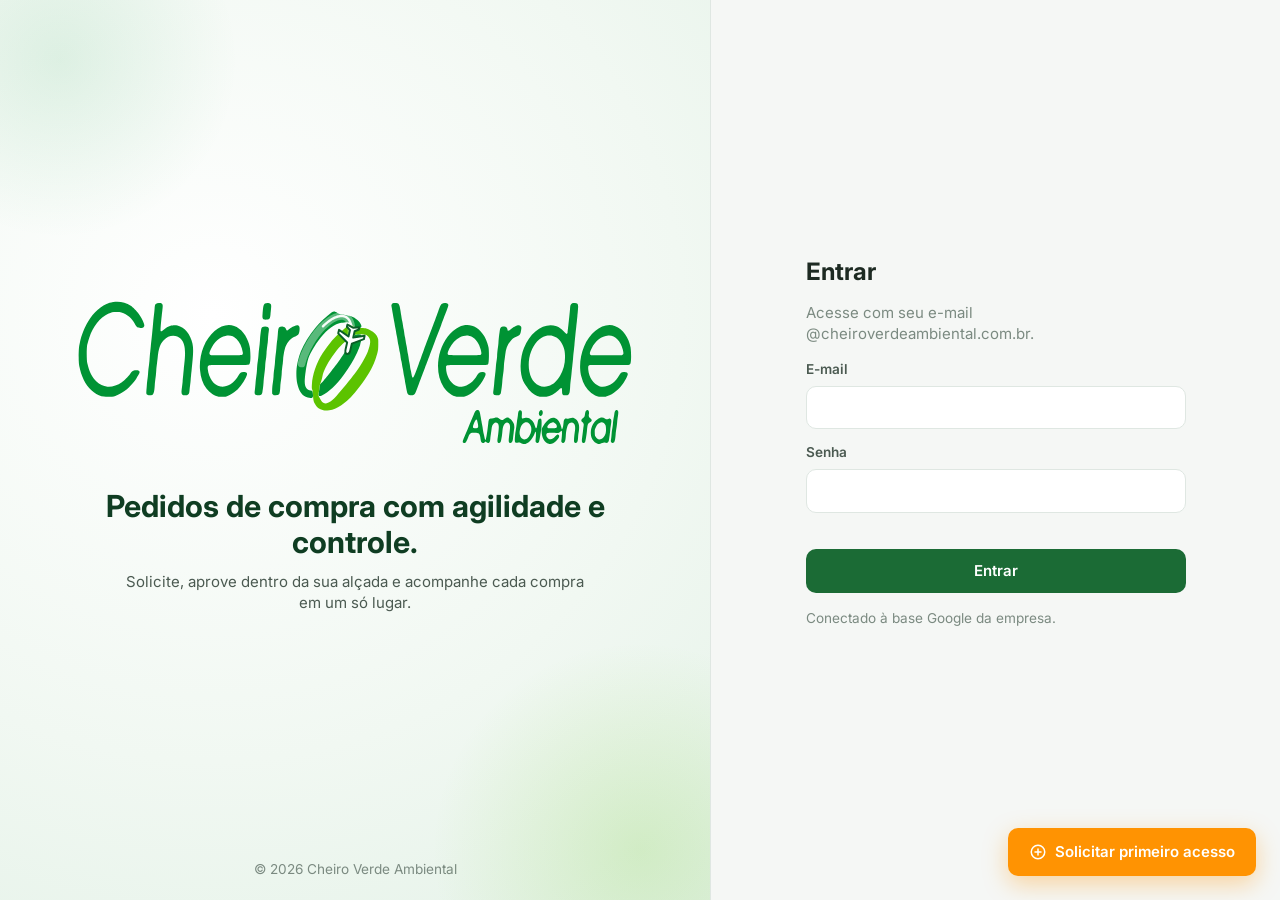
<file: index.html>
<!DOCTYPE html>
<html lang="pt-BR">
<head>
  <meta charset="UTF-8">
  <meta name="viewport" content="width=device-width, initial-scale=1, viewport-fit=cover">
  <title>Pedidos de Compra | Cheiro Verde Ambiental</title>
  <meta name="description" content="Sistema de solicitação e aprovação de pedidos de compra — Cheiro Verde Ambiental.">
  <meta name="theme-color" content="#1b6b35">
  <link rel="manifest" href="manifest.webmanifest">
  <link rel="icon" type="image/svg+xml" href="icon-redondo.svg">
  <link rel="apple-touch-icon" href="icon-192.png">
  <meta name="apple-mobile-web-app-capable" content="yes">
  <meta name="apple-mobile-web-app-title" content="CV Compras">
  <link rel="preconnect" href="https://fonts.googleapis.com">
  <link rel="preconnect" href="https://fonts.gstatic.com" crossorigin>
  <link href="https://fonts.googleapis.com/css2?family=Inter:wght@400;500;600;700;800&display=swap" rel="stylesheet" media="print" onload="this.media='all'">
  <link rel="stylesheet" href="style.css?v=2.15.0">
</head>
<body>
  <div id="root"></div>
  <noscript>Ative o JavaScript para usar o sistema.</noscript>

  <script src="marca.js?v=2.15.0"></script>
  <script>document.getElementById('root').innerHTML = '<div class="loading-screen">' + CV_MARCA.carregando() + '<p>Carregando…</p></div>';</script>
  <script src="config.js?v=2.15.0"></script>
  <script src="engine.js?v=2.15.0"></script>
  <script src="store.js?v=2.15.0"></script>
  <script src="pdf.js?v=2.15.0" defer></script>
  <script src="app.js?v=2.15.0"></script>
  <script>
    if ('serviceWorker' in navigator && location.protocol.startsWith('http')) {
      window.addEventListener('load', () => navigator.serviceWorker.register('sw.js').catch(() => {}));
    }
  </script>
</body>
</html>
</file>
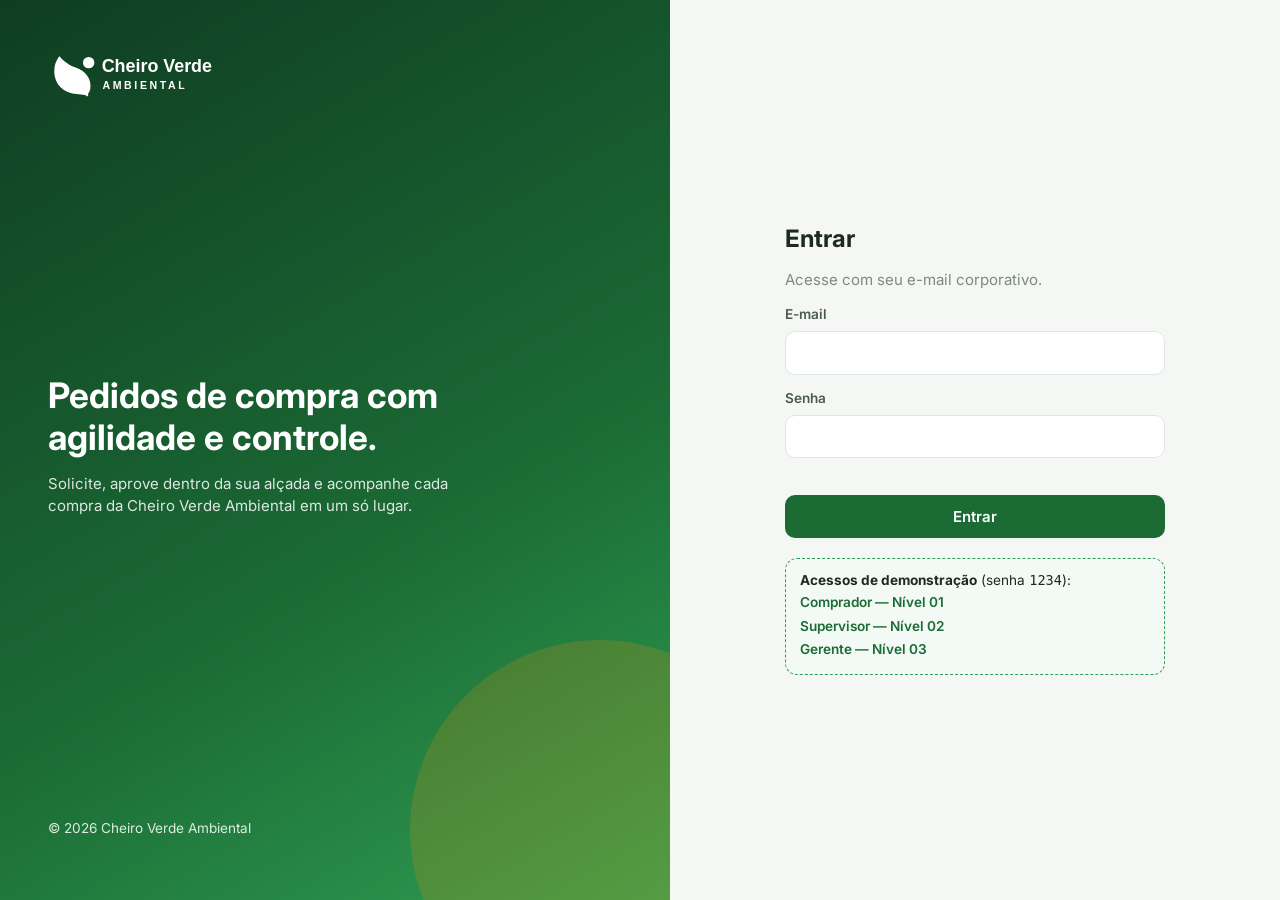
<file: cheiro-verde-compras/index.html>
<!DOCTYPE html>
<html lang="pt-BR">
<head>
  <meta charset="UTF-8">
  <meta name="viewport" content="width=device-width, initial-scale=1, viewport-fit=cover">
  <title>Pedidos de Compra | Cheiro Verde Ambiental</title>
  <meta name="description" content="Sistema de solicitação e aprovação de pedidos de compra — Cheiro Verde Ambiental.">
  <meta name="theme-color" content="#1b6b35">
  <link rel="manifest" href="manifest.webmanifest">
  <link rel="icon" type="image/svg+xml" href="assets/icon.svg">
  <link rel="apple-touch-icon" href="assets/icon-192.png">
  <meta name="apple-mobile-web-app-capable" content="yes">
  <meta name="apple-mobile-web-app-title" content="CV Compras">
  <link rel="preconnect" href="https://fonts.googleapis.com">
  <link rel="preconnect" href="https://fonts.gstatic.com" crossorigin>
  <link href="https://fonts.googleapis.com/css2?family=Inter:wght@400;500;600;700;800&display=swap" rel="stylesheet">
  <link rel="stylesheet" href="css/style.css">
</head>
<body>
  <div id="root"></div>
  <noscript>Ative o JavaScript para usar o sistema.</noscript>

  <script src="js/config.js"></script>
  <script src="js/store.js"></script>
  <script src="js/app.js"></script>
  <script>
    if ('serviceWorker' in navigator && location.protocol.startsWith('http')) {
      window.addEventListener('load', () => navigator.serviceWorker.register('sw.js').catch(() => {}));
    }
  </script>
</body>
</html>
</file>
<file: style.css>
/* ==========================================================
   Identidade visual — Cheiro Verde Ambiental
   Ajuste as cores da marca aqui (tokens).
   ========================================================== */
:root {
  --verde-900: #0f3d22;
  --verde-700: #1b6b35;   /* cor principal */
  --verde-600: #238443;
  --verde-500: #2f9e52;
  --verde-100: #e6f4ea;
  --verde-50:  #f3faf5;
  --laranja:   #ff9302;   /* cor de destaque (site oficial) */
  --laranja-100: #fff1dc;

  --tinta: #1d2a22;
  --tinta-2: #4b5a51;
  --tinta-3: #7b8a81;
  --linha: #dfe7e2;
  --fundo: #f5f7f5;
  --card: #ffffff;

  --ok: #1f8a4c;    --ok-bg: #e3f5ea;
  --pend: #b26a00;  --pend-bg: #fff3dc;
  --erro: #c0392b;  --erro-bg: #fdeaea;
  --info: #1d6fa5;  --info-bg: #e5f1fa;
  --neutro: #6b7780; --neutro-bg: #eef1f2;

  --raio: 12px;
  --sombra: 0 1px 2px rgba(16, 40, 24, .06), 0 4px 16px rgba(16, 40, 24, .06);
  --fonte: 'Inter', system-ui, -apple-system, 'Segoe UI', Roboto, sans-serif;
}

* { box-sizing: border-box; }
html, body { margin: 0; }
body { font-family: var(--fonte); color: var(--tinta); background: var(--fundo); font-size: 15px; line-height: 1.45; -webkit-font-smoothing: antialiased; }
a { color: var(--verde-700); }
h1, h2, h3 { margin: 0; line-height: 1.2; }
h1 { font-size: 1.5rem; font-weight: 700; }
h2 { font-size: 1.1rem; font-weight: 650; }
h3 { font-size: .95rem; font-weight: 650; }
.muted { color: var(--tinta-3); }
.small { font-size: .85rem; }
.num { font-variant-numeric: tabular-nums; }
.hidden { display: none !important; }

/* ---------- botões e formulários ---------- */
.btn { display: inline-flex; align-items: center; justify-content: center; gap: 8px; border: 1px solid transparent; border-radius: 10px; padding: 10px 16px; font: inherit; font-weight: 600; cursor: pointer; text-decoration: none; transition: background .15s, border-color .15s; white-space: nowrap; }
.btn-primary { background: var(--verde-700); color: #fff; }
.btn-primary:hover { background: var(--verde-900); }
.btn-accent { background: var(--laranja); color: #fff; }
.btn-accent:hover { filter: brightness(.95); }
.btn-ghost { background: #fff; color: var(--tinta); border-color: var(--linha); }
.btn-ghost:hover { border-color: var(--verde-500); color: var(--verde-700); }
.btn-danger { background: #fff; color: var(--erro); border-color: #f0c4c0; }
.btn-danger:hover { background: var(--erro-bg); }
.btn-sm { padding: 6px 10px; font-size: .85rem; border-radius: 8px; }
.btn:disabled { opacity: .5; cursor: not-allowed; }

label { display: block; font-size: .85rem; font-weight: 600; color: var(--tinta-2); margin-bottom: 6px; }
input, select, textarea { width: 100%; font: inherit; color: var(--tinta); background: #fff; border: 1px solid var(--linha); border-radius: 10px; padding: 10px 12px; outline: none; transition: border-color .15s, box-shadow .15s; }
input:focus, select:focus, textarea:focus { border-color: var(--verde-500); box-shadow: 0 0 0 3px rgba(47, 158, 82, .15); }
textarea { min-height: 80px; resize: vertical; }
.field { margin-bottom: 14px; }
.grid { display: grid; gap: 14px; }
.g2 { grid-template-columns: repeat(2, minmax(0, 1fr)); }
.g3 { grid-template-columns: repeat(3, minmax(0, 1fr)); }
.g4 { grid-template-columns: repeat(4, minmax(0, 1fr)); }

/* ---------- login ---------- */
.login-wrap { min-height: 100vh; display: grid; grid-template-columns: 1.1fr 1fr; }
.login-hero { background: linear-gradient(150deg, var(--verde-900), var(--verde-700) 60%, var(--verde-500)); color: #fff; padding: 48px; display: flex; flex-direction: column; justify-content: space-between; position: relative; overflow: hidden; }
.login-hero::after { content: ''; position: absolute; right: -120px; bottom: -120px; width: 380px; height: 380px; border-radius: 50%; background: rgba(255, 147, 2, .18); }
.login-hero .logo-img { height: 70px; align-self: flex-start; }
.logo-img svg { height: 100%; width: auto; display: block; }
.login-hero h1 { font-size: 2.2rem; max-width: 420px; }
.login-hero p { opacity: .85; max-width: 420px; }
.login-form { display: flex; align-items: center; justify-content: center; padding: 32px 16px; }
.login-card { width: 100%; max-width: 380px; }
.login-card .logo-img { height: 56px; margin-bottom: 24px; display: none; }
.demo-box { margin-top: 20px; background: var(--verde-50); border: 1px dashed var(--verde-500); border-radius: var(--raio); padding: 12px 14px; font-size: .85rem; }
.demo-box button { background: none; border: 0; padding: 2px 0; color: var(--verde-700); font: inherit; font-weight: 600; cursor: pointer; text-align: left; display: block; }
.erro-msg { color: var(--erro); font-size: .85rem; min-height: 1.2em; margin: 6px 0; }

/* ---------- estrutura do app ---------- */
.app { display: grid; grid-template-columns: 240px 1fr; min-height: 100vh; }
.sidebar { background: var(--verde-900); color: #cfe6d6; padding: 20px 14px; position: sticky; top: 0; height: 100vh; display: flex; flex-direction: column; }
.sidebar .brand { display: flex; align-items: center; gap: 10px; padding: 4px 8px 22px; }
.sidebar .brand svg { width: 190px; height: auto; display: block; }
.nav a { display: flex; align-items: center; gap: 12px; padding: 10px 12px; border-radius: 10px; color: #cfe6d6; text-decoration: none; font-weight: 500; margin-bottom: 2px; position: relative; }
.nav a:hover { background: rgba(255, 255, 255, .06); color: #fff; }
.nav a.active { background: var(--verde-700); color: #fff; }
.nav a.active::before { content: ''; position: absolute; left: -14px; top: 8px; bottom: 8px; width: 4px; border-radius: 0 4px 4px 0; background: var(--laranja); }
.nav svg { width: 20px; height: 20px; flex: none; }
.nav .lbl-short { display: none; }
.nav .badge { margin-left: auto; background: var(--laranja); color: #fff; font-size: .72rem; font-weight: 700; border-radius: 99px; padding: 1px 7px; }
.sidebar .foot { margin-top: auto; font-size: .75rem; opacity: .6; padding: 8px; }

.main { min-width: 0; }
.topbar { display: flex; align-items: center; justify-content: space-between; gap: 12px; padding: 14px 28px; background: #fff; border-bottom: 1px solid var(--linha); position: sticky; top: 0; z-index: 5; }
.topbar .mobile-brand { display: none; }
.user-chip { display: flex; align-items: center; gap: 10px; }
.avatar { width: 36px; height: 36px; border-radius: 50%; background: var(--verde-100); color: var(--verde-700); display: grid; place-items: center; font-weight: 700; font-size: .85rem; flex: none; }
.user-chip .who { line-height: 1.2; }
.user-chip .who b { display: block; font-size: .9rem; }
.nivel-tag { display: inline-block; font-size: .72rem; font-weight: 700; padding: 2px 8px; border-radius: 99px; background: var(--laranja-100); color: #9a5a00; }
.content { padding: 28px; max-width: 1200px; margin: 0 auto; }
.page-head { display: flex; align-items: flex-end; justify-content: space-between; gap: 16px; margin-bottom: 20px; flex-wrap: wrap; }
.page-head p { margin: 4px 0 0; color: var(--tinta-3); }

/* ---------- cards ---------- */
.card { background: var(--card); border: 1px solid var(--linha); border-radius: var(--raio); box-shadow: var(--sombra); padding: 20px; }
.card + .card { margin-top: 16px; }
.card-head { display: flex; justify-content: space-between; align-items: center; gap: 12px; margin-bottom: 14px; }
.kpis { display: grid; grid-template-columns: repeat(4, minmax(0, 1fr)); gap: 14px; margin-bottom: 16px; }
.kpi { background: #fff; border: 1px solid var(--linha); border-radius: var(--raio); padding: 16px 18px; box-shadow: var(--sombra); }
.kpi .lbl { font-size: .8rem; color: var(--tinta-3); font-weight: 600; text-transform: uppercase; letter-spacing: .03em; }
.kpi .val { font-size: 1.5rem; font-weight: 700; margin-top: 6px; font-variant-numeric: tabular-nums; }
.kpi .sub { font-size: .8rem; color: var(--tinta-3); margin-top: 2px; }
.kpi.destaque { border-top: 3px solid var(--laranja); }

.alcada { display: flex; gap: 12px; flex-wrap: wrap; }
.alcada .lvl { flex: 1; min-width: 160px; border: 1px solid var(--linha); border-radius: 10px; padding: 12px 14px; background: var(--verde-50); }
.alcada .lvl.me { border-color: var(--verde-500); background: var(--verde-100); }
.alcada .lvl b { display: block; font-size: 1.1rem; font-variant-numeric: tabular-nums; }

/* ---------- tabelas ---------- */
.table-wrap { overflow-x: auto; margin: 0 -20px; padding: 0 20px; }
table { width: 100%; border-collapse: collapse; }
th, td { text-align: left; padding: 10px 10px; border-bottom: 1px solid var(--linha); vertical-align: middle; }
th { font-size: .75rem; text-transform: uppercase; letter-spacing: .04em; color: var(--tinta-3); font-weight: 700; white-space: nowrap; }
td.r, th.r { text-align: right; }
tbody tr.click { cursor: pointer; }
tbody tr.click:hover { background: var(--verde-50); }

.status { display: inline-flex; align-items: center; gap: 6px; font-size: .78rem; font-weight: 700; padding: 3px 10px; border-radius: 99px; white-space: nowrap; }
.status::before { content: ''; width: 6px; height: 6px; border-radius: 50%; background: currentColor; }
.st-pendente  { color: var(--pend);   background: var(--pend-bg); }
.st-aprovado  { color: var(--ok);     background: var(--ok-bg); }
.st-reprovado { color: var(--erro);   background: var(--erro-bg); }
.st-comprado  { color: var(--info);   background: var(--info-bg); }
.st-cancelado { color: var(--neutro); background: var(--neutro-bg); }
.urg-Urgente { color: var(--erro); font-weight: 700; }
.urg-Alta { color: var(--pend); font-weight: 600; }

.filters { display: flex; gap: 10px; flex-wrap: wrap; margin-bottom: 14px; }
.filters > * { width: auto; min-width: 160px; }
.filters input[type=search] { flex: 1; min-width: 200px; }

/* ---------- formulário de pedido ---------- */
.itens-table input, .itens-table select { padding: 8px 10px; }
.itens-table td { padding: 6px 4px; border: 0; }
.itens-table th { padding: 6px 4px; }
.total-bar { display: flex; justify-content: space-between; align-items: center; gap: 12px; flex-wrap: wrap; background: var(--verde-50); border: 1px solid var(--verde-100); border-radius: var(--raio); padding: 14px 18px; margin-top: 14px; }
.total-bar .v { font-size: 1.4rem; font-weight: 700; font-variant-numeric: tabular-nums; }
.hint { font-size: .85rem; padding: 8px 12px; border-radius: 8px; }
.hint.ok { background: var(--ok-bg); color: var(--ok); }
.hint.warn { background: var(--pend-bg); color: var(--pend); }

/* ---------- detalhe ---------- */
.modal-bg { position: fixed; inset: 0; background: rgba(10, 30, 18, .45); z-index: 50; display: flex; justify-content: flex-end; }
.drawer { width: min(640px, 100%); height: 100%; background: #fff; overflow-y: auto; padding: 24px; animation: slide .2s ease-out; }
@keyframes slide { from { transform: translateX(30px); opacity: 0; } to { transform: none; opacity: 1; } }
.dl { display: grid; grid-template-columns: repeat(2, minmax(0, 1fr)); gap: 12px 20px; margin: 16px 0; }
.dl div > span:first-child { display: block; font-size: .75rem; color: var(--tinta-3); text-transform: uppercase; letter-spacing: .04em; font-weight: 600; }
.timeline { list-style: none; padding: 0; margin: 0; border-left: 2px solid var(--verde-100); }
.timeline li { position: relative; padding: 0 0 14px 18px; }
.timeline li::before { content: ''; position: absolute; left: -7px; top: 4px; width: 12px; height: 12px; border-radius: 50%; background: var(--verde-500); border: 2px solid #fff; }
.acoes { display: flex; gap: 10px; flex-wrap: wrap; margin-top: 16px; }

/* ---------- gráficos simples ---------- */
.charts .card { margin-top: 0; }
.charts { display: grid; grid-template-columns: repeat(2, minmax(0, 1fr)); gap: 16px; }
.hbar { display: grid; grid-template-columns: minmax(110px, 38%) 1fr auto; align-items: center; gap: 10px; margin-bottom: 10px; font-size: .88rem; }
.hbar .track { background: var(--verde-50); border-radius: 6px; height: 14px; overflow: hidden; }
.hbar .fill { height: 100%; background: var(--verde-600); border-radius: 6px; }
.hbar .lbl { overflow: hidden; text-overflow: ellipsis; white-space: nowrap; }
.vbars { display: flex; align-items: flex-end; gap: 10px; height: 200px; padding-top: 10px; border-bottom: 1px solid var(--linha); }
.vbars .col { flex: 1; display: flex; flex-direction: column; align-items: center; justify-content: flex-end; height: 100%; gap: 4px; min-width: 0; }
.vbars .stack { width: 70%; max-width: 46px; display: flex; flex-direction: column-reverse; border-radius: 6px 6px 0 0; overflow: hidden; }
.vbars .seg-a { background: var(--verde-600); }
.vbars .seg-p { background: var(--laranja); }
.vbars .v { font-size: .72rem; color: var(--tinta-2); font-variant-numeric: tabular-nums; }
.vlabels { display: flex; gap: 10px; margin-top: 6px; }
.vlabels span { flex: 1; text-align: center; font-size: .78rem; color: var(--tinta-3); }
.legend { display: flex; gap: 14px; font-size: .8rem; color: var(--tinta-2); }
.legend i { display: inline-block; width: 10px; height: 10px; border-radius: 3px; margin-right: 6px; vertical-align: -1px; }

.empty { text-align: center; padding: 40px 10px; color: var(--tinta-3); }

/* ---------- toast ---------- */
.toasts { position: fixed; bottom: 24px; left: 50%; transform: translateX(-50%); z-index: 100; display: flex; flex-direction: column; gap: 8px; align-items: center; width: max-content; max-width: calc(100% - 32px); }
@media (max-width: 760px) { .toasts { bottom: 84px; } }
.toast { background: var(--verde-900); color: #fff; padding: 12px 18px; border-radius: 10px; box-shadow: var(--sombra); z-index: 100; font-weight: 500; max-width: calc(100% - 32px); }
.toast.erro { background: var(--erro); }

/* ---------- responsivo / app mobile ---------- */
@media (max-width: 1000px) {
  .kpis { grid-template-columns: repeat(2, minmax(0, 1fr)); }
  .charts { grid-template-columns: 1fr; }
  .g4 { grid-template-columns: repeat(2, minmax(0, 1fr)); }
}
@media (max-width: 760px) {
  body { font-size: 14.5px; }
  .login-wrap { grid-template-columns: 1fr; }
  .login-hero { display: none; }
  .login-card .logo-img { display: block; }
  .app { grid-template-columns: 1fr; padding-bottom: 70px; }
  .sidebar { position: fixed; bottom: 0; top: auto; left: 0; right: 0; height: auto; padding: 6px 4px calc(6px + env(safe-area-inset-bottom)); z-index: 20; flex-direction: row; }
  .sidebar .brand, .sidebar .foot { display: none; }
  .nav { display: flex; width: 100%; justify-content: space-around; }
  .nav a { flex-direction: column; gap: 2px; font-size: .68rem; padding: 6px 4px; margin: 0; flex: 1; text-align: center; }
  .nav a.active::before { display: none; }
  .nav .lbl-full { display: none; }
  .nav .lbl-short { display: inline; }
  .nav .badge { position: absolute; top: 0; right: 18%; margin: 0; }
  .topbar { padding: 10px 16px; }
  .topbar .mobile-brand { display: block; }
  .topbar .mobile-brand svg { height: 32px; width: auto; display: block; }
  .topbar .page-title-desk { display: none; }
  .user-chip .who { display: none; }
  .content { padding: 16px; }
  .g2, .g3, .g4, .dl { grid-template-columns: 1fr; }
  .kpi .val { font-size: 1.2rem; }
  .filters > * { flex: 1 1 100%; }
  .hide-sm { display: none; }
  .itens-table thead { display: none; }
  .itens-table tr { display: grid; grid-template-columns: 1fr 1fr; gap: 6px; padding: 10px 0; border-bottom: 1px solid var(--linha); }
  .itens-table td:first-child { grid-column: 1 / -1; }
  .drawer { padding: 18px 16px; }
}

/* ---------- v2: carregamento, abas, orçamentos, preços ---------- */
.spin { display: inline-block; width: 14px; height: 14px; border: 2px solid rgba(255,255,255,.4); border-top-color: #fff; border-radius: 50%; animation: gira .7s linear infinite; vertical-align: -2px; }
.spin.dark { border-color: var(--verde-100); border-top-color: var(--verde-700); }
@keyframes gira { to { transform: rotate(360deg); } }
.btn-ghost .spin, .btn-danger .spin { border-color: var(--linha); border-top-color: var(--verde-700); }
.loading-screen { min-height: 100vh; display: flex; flex-direction: column; align-items: center; justify-content: center; gap: 18px; color: var(--tinta-2); }
.loading-screen .cv-loader { width: min(440px, 84vw); height: auto; }
.loading-screen p, .loading-box p { margin: 0; font-weight: 600; color: var(--verde-700); letter-spacing: .02em; animation: pulsa 1.6s ease-in-out infinite; }
@keyframes pulsa { 50% { opacity: .45; } }
.loading-overlay { position: fixed; inset: 0; z-index: 120; background: rgba(245, 247, 245, .9); backdrop-filter: blur(3px); display: grid; place-items: center; animation: aparece .2s ease-out; }
.loading-box { display: flex; flex-direction: column; align-items: center; gap: 14px; text-align: center; padding: 16px; }
.loading-box .cv-loader { width: min(380px, 80vw); height: auto; }
@keyframes aparece { from { opacity: 0; } }
button.avatar { border: 0; cursor: pointer; font: inherit; font-weight: 700; font-size: .85rem; }
button.avatar:hover { background: var(--verde-500); color: #fff; }

.tabs { display: flex; gap: 4px; border-bottom: 1px solid var(--linha); margin-bottom: 16px; overflow-x: auto; }
.tabs a { padding: 10px 14px; text-decoration: none; color: var(--tinta-2); font-weight: 600; border-bottom: 3px solid transparent; white-space: nowrap; }
.tabs a.on { color: var(--verde-700); border-bottom-color: var(--laranja); }
tr.inativo td { opacity: .5; }
.clip { display: inline-flex; align-items: center; gap: 2px; font-size: .75rem; color: var(--info); font-weight: 700; vertical-align: 1px; }

.orc-list { display: flex; flex-direction: column; gap: 8px; margin-bottom: 10px; }
.orc { display: grid; grid-template-columns: auto 1fr auto auto; gap: 12px; align-items: center; border: 1px solid var(--linha); border-radius: 10px; padding: 10px 12px; }
.orc svg { color: var(--verde-600); }
.orc.melhor { border-color: var(--verde-500); background: var(--verde-50); }
.orc-info { min-width: 0; }
.orc-info .small { overflow: hidden; text-overflow: ellipsis; white-space: nowrap; }
.orc-form { margin-top: 8px !important; padding: 14px; box-shadow: none; }
.preco-info { font-size: .75rem; color: var(--tinta-3); margin-top: 3px; }
.preco-info.alto { color: var(--pend); font-weight: 600; }
.dl b[class^="urg-"] { font-weight: 600; }

@media (max-width: 760px) {
  .nav { overflow-x: auto; justify-content: flex-start; scrollbar-width: none; }
  .nav a { min-width: 62px; }
  .orc { grid-template-columns: auto 1fr auto; }
  .orc > .r { grid-column: 2; }
}

/* ---------- v2.1: autocompletar, avisos de cadastro, listas ---------- */
.ac-box { position: fixed; z-index: 80; background: #fff; border: 1px solid var(--linha); border-radius: 10px; box-shadow: 0 10px 30px rgba(16, 40, 24, .16); max-height: 320px; overflow-y: auto; padding: 4px; }
.ac-op { padding: 8px 10px; border-radius: 8px; cursor: pointer; }
.ac-op .t { font-weight: 600; font-size: .9rem; }
.ac-op .s { font-size: .78rem; color: var(--tinta-3); margin-top: 1px; }
.ac-op:hover, .ac-op.on { background: var(--verde-50); }
.ac-op.novo { color: var(--laranja); border-top: 1px solid var(--linha); border-radius: 0 0 8px 8px; margin-top: 2px; }
.ac-op.novo .t { display: flex; align-items: center; gap: 6px; }
.ac-op.novo:hover, .ac-op.novo.on { background: var(--laranja-100); }
.ac-vazio { padding: 8px 10px; font-size: .82rem; color: var(--tinta-3); }
.campo-hint { font-size: .78rem; margin-top: 4px; min-height: 1em; }
.campo-hint .ok { color: var(--ok); }
.campo-hint .warn { color: var(--pend); font-weight: 600; }
button.link { background: none; border: 0; padding: 0; font: inherit; font-weight: 700; color: var(--verde-700); text-decoration: underline; cursor: pointer; }
.doc-row { display: flex; gap: 8px; }
.doc-row input { flex: 1; }
.listas-grid { display: grid; grid-template-columns: repeat(4, minmax(0, 1fr)); gap: 16px; }
.lista-col h3 { margin-bottom: 8px; }
.chips { display: flex; flex-wrap: wrap; gap: 6px; margin-bottom: 8px; }
.chip { display: inline-flex; align-items: center; gap: 4px; background: var(--verde-50); border: 1px solid var(--verde-100); border-radius: 99px; padding: 3px 4px 3px 10px; font-size: .82rem; }
.chip button { border: 0; background: none; color: var(--tinta-3); cursor: pointer; font-size: 1rem; line-height: 1; padding: 0 4px; border-radius: 50%; }
.chip button:hover { color: var(--erro); background: var(--erro-bg); }
.addl { display: flex; gap: 6px; }
.addl input { padding: 7px 10px; }
@media (max-width: 1000px) { .listas-grid { grid-template-columns: repeat(2, minmax(0, 1fr)); } }
@media (max-width: 760px) { .listas-grid { grid-template-columns: 1fr; } }

/* ---------- v2.2: nova solicitação em 3 etapas, fornecedor, botões ---------- */
.card-compacto { padding: 16px 20px; }
.card-compacto select, .card-compacto input, .card-compacto textarea { padding: 8px 12px; }
.card-compacto textarea { min-height: 58px; }
.card-titulo { display: flex; align-items: center; gap: 10px; margin-bottom: 12px; font-size: 1.02rem; }
.passo { width: 24px; height: 24px; border-radius: 50%; background: var(--verde-700); color: #fff; font-size: .8rem; font-weight: 700; display: inline-grid; place-items: center; flex: none; }
.forn-info { margin-top: 12px; border: 1px solid var(--verde-100); background: var(--verde-50); border-radius: 10px; padding: 12px 14px; }
.forn-info-top { display: flex; align-items: center; gap: 8px; flex-wrap: wrap; margin-bottom: 10px; }
.forn-info-top .btn-mini { margin-left: auto; }
.forn-grid { display: grid; grid-template-columns: repeat(2, minmax(0, 1fr)); gap: 8px 20px; font-size: .9rem; }
.forn-grid span { display: block; font-size: .72rem; color: var(--tinta-3); text-transform: uppercase; letter-spacing: .04em; font-weight: 600; }
.forn-grid .larga { grid-column: 1 / -1; }
.forn-alerta { margin-top: 12px; display: flex; align-items: center; gap: 12px; border: 1px solid #ffd49a; background: var(--laranja-100); color: #8a4f00; border-radius: 10px; padding: 12px 14px; }
.forn-alerta > svg { flex: none; }
.forn-alerta > div { flex: 1; min-width: 0; }
.forn-alerta .small { color: #9a6a2a; }
.btn-mini { display: inline-flex; align-items: center; gap: 4px; border: 1px solid var(--verde-500); background: #fff; color: var(--verde-700); font: inherit; font-size: .78rem; font-weight: 700; border-radius: 99px; padding: 3px 10px; cursor: pointer; vertical-align: middle; }
.btn-mini:hover { background: var(--verde-700); color: #fff; }
.btn-mini.laranja { border-color: var(--laranja); color: #b36400; }
.btn-mini.laranja:hover { background: var(--laranja); color: #fff; }
@media (max-width: 760px) {
  .forn-grid { grid-template-columns: 1fr; }
  .forn-alerta { flex-wrap: wrap; }
  .forn-alerta .btn { width: 100%; }
}
.nivel-tag { white-space: nowrap; }
.addl input { flex: 1; min-width: 0; }

/* ---------- v2.3: orçamentos na nova solicitação, listas em caixas ---------- */
.orc-cont { display: inline-flex; align-items: center; gap: 6px; font-size: .8rem; font-weight: 700; border-radius: 99px; padding: 4px 12px; background: var(--pend-bg); color: var(--pend); }
.orc-cont.ok { background: var(--ok-bg); color: var(--ok); }
.orc-linhas { display: flex; flex-direction: column; gap: 10px; }
.orc-linha { display: grid; grid-template-columns: 28px minmax(0, 1.4fr) minmax(0, .8fr) minmax(0, 1.4fr) auto; gap: 10px; align-items: end; border: 1px solid var(--linha); border-radius: 10px; padding: 10px 12px; background: #fff; }
.orc-linha.ok { border-color: var(--verde-500); background: var(--verde-50); }
.orc-linha .n { width: 26px; height: 26px; border-radius: 50%; background: var(--verde-100); color: var(--verde-700); font-weight: 700; font-size: .8rem; display: grid; place-items: center; align-self: center; }
.orc-linha.ok .n { background: var(--verde-700); color: #fff; }
.orc-linha label { font-size: .75rem; margin-bottom: 4px; }
.orc-linha input { padding: 8px 10px; }
.arq { display: flex; align-items: center; gap: 8px; border: 1px dashed var(--verde-500); border-radius: 10px; padding: 7px 10px; cursor: pointer; font-size: .85rem; color: var(--verde-700); font-weight: 600; background: #fff; min-height: 38px; overflow: hidden; }
.arq:hover { background: var(--verde-50); }
.arq span { overflow: hidden; text-overflow: ellipsis; white-space: nowrap; }
.arq input { display: none; }
.envio-status { font-size: .85rem; color: var(--pend); font-weight: 600; align-self: center; }
.envio-status.ok { color: var(--ok); }
.listas-cards { display: grid; grid-template-columns: repeat(2, minmax(0, 1fr)); gap: 14px; }
.lista-box { border: 1px solid var(--linha); border-radius: 12px; padding: 14px 16px; background: var(--verde-50); }
.lista-box h3 { display: flex; justify-content: space-between; align-items: center; margin-bottom: 10px; }
.lista-box .qtd { font-size: .75rem; font-weight: 700; color: var(--verde-700); background: var(--verde-100); border-radius: 99px; padding: 2px 8px; }
.lista-box .linha { display: flex; gap: 8px; margin-bottom: 8px; }
.lista-box .linha > select, .lista-box .linha > input { flex: 1; min-width: 0; padding: 8px 10px; background: #fff; }
@media (max-width: 760px) {
  .listas-cards { grid-template-columns: 1fr; }
  .orc-linha { grid-template-columns: 28px 1fr; }
  .orc-linha > div:not(.n), .orc-linha > button { grid-column: 2; }
}

/* ---------- v2.4: login com logo animada, primeiro acesso, aprovação ---------- */
.login-wrap { grid-template-columns: 1.25fr 1fr; position: relative; }
.login-hero { background: radial-gradient(120% 90% at 30% 35%, #ffffff 0%, #f1f8f2 55%, #e2f1e6 100%); color: var(--tinta); justify-content: center; align-items: center; text-align: center; border-right: 1px solid var(--linha); }
.login-hero::after { right: -140px; bottom: -160px; width: 420px; height: 420px; background: radial-gradient(circle, rgba(92, 195, 0, .16), rgba(92, 195, 0, 0) 70%); }
.login-hero::before { content: ''; position: absolute; left: -120px; top: -120px; width: 360px; height: 360px; border-radius: 50%; background: radial-gradient(circle, rgba(0, 147, 52, .10), rgba(0, 147, 52, 0) 70%); }
.hero-centro { position: relative; z-index: 1; width: 100%; max-width: 640px; display: flex; flex-direction: column; align-items: center; }
.hero-logo { width: min(600px, 92%); margin-bottom: 28px; }
.hero-logo .cv-loader { width: 100%; height: auto; display: block; shape-rendering: geometricPrecision; }
.login-hero h1 { color: var(--verde-900); font-size: 1.9rem; max-width: 520px; }
.login-hero p { color: var(--tinta-2); opacity: 1; max-width: 480px; margin: 10px auto 0; }
.hero-rodape { position: absolute; left: 0; right: 0; bottom: 20px; text-align: center; color: var(--tinta-3) !important; }
.logo-mobile { display: none; width: 260px; margin: 0 auto 20px; }
.logo-mobile .cv-loader { width: 100%; height: auto; display: block; }
.btn-primeiro-acesso { position: fixed; right: 24px; bottom: 24px; z-index: 30; box-shadow: 0 8px 24px rgba(255, 147, 2, .35); padding: 12px 20px; }
.pa-form { margin-top: 16px; }
.pa-etapas { display: flex; gap: 6px; margin-bottom: 18px; }
.pa-etapas span { flex: 1; text-align: center; font-size: .78rem; font-weight: 700; padding: 6px 4px; border-radius: 99px; background: var(--neutro-bg); color: var(--tinta-3); }
.pa-etapas span.on { background: var(--verde-700); color: #fff; }
.pa-etapas span.ok { background: var(--verde-100); color: var(--verde-700); }
.pa-email { display: flex; align-items: center; gap: 8px; background: var(--verde-50); border: 1px solid var(--verde-100); border-radius: 10px; padding: 10px 12px; margin-bottom: 14px; font-weight: 600; color: var(--verde-700); word-break: break-all; }
.pa-email .btn-mini { margin-left: auto; }
.pa-sucesso { text-align: center; padding: 20px 8px; color: var(--verde-700); }
.pa-sucesso h2 { margin: 10px 0 8px; font-size: 1.3rem; }
.pa-sucesso p { color: var(--tinta-2); }
.sino { position: relative; }
.sino.tem { border-color: var(--laranja); color: #b36400; }
.sino-n { position: absolute; top: -6px; right: -6px; background: var(--laranja); color: #fff; font-size: .68rem; font-weight: 700; border-radius: 99px; padding: 1px 6px; line-height: 1.4; }
.aviso-acesso { display: flex; align-items: center; gap: 14px; text-decoration: none; color: #8a4f00; background: var(--laranja-100); border: 1px solid #ffd49a; border-radius: var(--raio); padding: 14px 18px; margin-bottom: 16px; }
.aviso-acesso > div { flex: 1; }
.aviso-acesso:hover { border-color: var(--laranja); }
.acessos-lista { display: grid; grid-template-columns: repeat(2, minmax(0, 1fr)); gap: 16px; margin-bottom: 16px; }
.acessos-lista .card + .card { margin-top: 0; }
.acesso-topo { display: flex; align-items: center; gap: 12px; margin-bottom: 12px; }
.acesso-quem { flex: 1; min-width: 0; word-break: break-all; }
.acesso-dados { display: grid; grid-template-columns: 1fr 1fr; gap: 8px 16px; font-size: .9rem; margin-bottom: 12px; }
.acesso-dados span { display: block; font-size: .72rem; color: var(--tinta-3); text-transform: uppercase; letter-spacing: .04em; font-weight: 600; }
.empty svg { color: var(--verde-500); }
@media (max-width: 1000px) { .acessos-lista { grid-template-columns: 1fr; } }
@media (max-width: 760px) {
  .login-card .logo-img { display: none; }
  .logo-mobile { display: block; }
  .btn-primeiro-acesso { left: 16px; right: 16px; bottom: 16px; justify-content: center; }
  .login-form { padding-bottom: 90px; }
}
@media (max-width: 760px) { .login-wrap { grid-template-columns: 1fr; } }

/* ---------- v2.5: menu em grupos, pagamento, PDF, assinatura ---------- */
.nav-grupo { font-size: .68rem; font-weight: 700; text-transform: uppercase; letter-spacing: .08em; color: rgba(207, 230, 214, .55); padding: 14px 12px 4px; }
.local-info { margin-top: 10px; font-size: .82rem; color: var(--verde-700); display: flex; align-items: center; gap: 6px; }
.local-info.aviso { color: var(--pend); }
.pdf-box { display: flex; align-items: center; gap: 12px; margin-top: 18px; border: 1px solid var(--verde-100); background: var(--verde-50); border-radius: 12px; padding: 12px 14px; }
.pdf-box > svg { color: var(--erro); flex: none; }
.pdf-box > div:nth-child(2) { flex: 1; min-width: 0; }
.pdf-acoes { display: flex; gap: 8px; flex-wrap: wrap; }
.pad { position: relative; border: 1.5px dashed var(--verde-500); border-radius: 12px; background: #fff; height: 190px; touch-action: none; }
.pad canvas { position: absolute; inset: 0; width: 100%; height: 100%; cursor: crosshair; touch-action: none; }
.pad-linha { position: absolute; left: 8%; right: 8%; bottom: 44px; border-bottom: 1px solid #c9d6ce; pointer-events: none; }
.pad-dica { position: absolute; left: 8%; bottom: 20px; font-size: .8rem; color: var(--tinta-3); pointer-events: none; }
.pad-limpar { position: absolute; right: 8px; top: 8px; }
.link-box { display: flex; gap: 8px; margin: 14px 0 4px; }
.link-box input { flex: 1; min-width: 0; font-size: .85rem; background: var(--verde-50); }
.assinar-wrap { min-height: 100vh; display: grid; place-items: center; padding: 24px 16px; background: radial-gradient(120% 90% at 30% 20%, #fff 0%, #f1f8f2 60%, #e2f1e6 100%); }
.assinar-card { width: 100%; max-width: 560px; }
.assinar-logo svg { width: 240px; height: auto; display: block; margin: 0 auto 18px; }
.assinar-card h1 { margin-bottom: 6px; }
.check { display: flex; align-items: center; gap: 8px; font-weight: 500; color: var(--tinta-2); margin: 14px 0; }
.check input { width: auto; }
@media (max-width: 760px) { .nav-grupo { display: none; } .pdf-box { flex-wrap: wrap; } }
.txt-alerta { color: var(--pend); font-weight: 700; }
a.kpi-link { text-decoration: none; color: inherit; display: block; }
a.kpi-link:hover { border-color: var(--verde-500); }
tr.click[data-id] td:first-child b { white-space: nowrap; }
@media (max-width: 1280px) { .hide-md { display: none; } }

/* ===== v2.8 — Financeiro (somente consulta), departamentos, frete ===== */
body.consulta #novo, body.consulta #novoU, body.consulta [data-ed], body.consulta [data-tg],
body.consulta a[href="#/nova"], body.consulta .orc-form, body.consulta [data-rmorc] { display: none !important; }
.filtro-dep { margin: -4px 0 10px; }
.filtro-dep select { max-width: 280px; }
#vFrete { margin-top: 2px; }

/* ===== v2.9 — modalidade/placas, serviços, tetos por departamento ===== */
[hidden] { display: none !important; }
fieldset.fs-card, fieldset.fs-limpo { min-width: 0; margin-left: 0; margin-right: 0; }
fieldset.fs-card { margin-bottom: 0; }
fieldset.fs-limpo { border: 0; padding: 0; margin-bottom: 0; }
.card-total { padding: 14px 20px; }
.tetos { display: grid; grid-template-columns: repeat(auto-fill, minmax(220px, 1fr)); gap: 12px; margin-top: 12px; }
.tetos .small { display: block; margin-top: 2px; }
.itens-sub { margin: 14px 0 6px; font-size: 13px; text-transform: uppercase; letter-spacing: .04em; color: var(--cinza, #7b8a81); }
.aviso-api { display: flex; gap: 10px; align-items: flex-start; margin: 12px 24px 0; padding: 12px 14px; border-radius: 10px; background: #fdecea; border: 1px solid #f1b0a8; color: #7a1f14; font-size: 14px; line-height: 1.45; }
.aviso-api svg { flex: none; margin-top: 2px; }
.larga-grid { grid-column: 1 / -1; }
.dl .larga { grid-column: 1 / -1; }

/* ===== v2.12 — credenciamento obrigatório ===== */
.popup-bg { position: fixed; inset: 0; background: rgba(15, 25, 20, .55); display: flex; align-items: center; justify-content: center; padding: 16px; z-index: 2000; }
.popup { background: var(--card); border-radius: 16px; max-width: 460px; width: 100%; padding: 22px; box-shadow: 0 16px 40px rgba(0,0,0,.28); }
.popup h2 { margin: 8px 0 8px; font-size: 18px; }
.popup p { margin: 0 0 12px; line-height: 1.5; }
.popup-ico { width: 46px; height: 46px; border-radius: 50%; background: #fff3e0; color: #b46a00; display: flex; align-items: center; justify-content: center; }
.destaque-cred { outline: 3px solid #f0a020; outline-offset: 2px; }
.cred-alteracoes { background: #fff8ec; border: 1px solid #f3d9a6; border-radius: 8px; padding: 8px 10px; font-size: 13px; line-height: 1.5; }
.lista-box.so-ver [data-rml], .lista-box.so-ver form.addl { display: none; }

/* ===== v2.14 — tipo de acesso (master) ===== */
.tag-master { display: inline-block; font-size: 11px; font-weight: 700; padding: 2px 8px; border-radius: 999px; background: #1b6b35; color: #fff; vertical-align: middle; }
.perfis-opcoes { display: grid; gap: 8px; }
.perfil-op { display: flex; gap: 10px; align-items: flex-start; border: 1px solid var(--linha); border-radius: 10px; padding: 10px 12px; cursor: pointer; }
.perfil-op input { margin-top: 3px; width: auto; }
.perfil-op.on { border-color: #1b6b35; background: #eef7f0; }
.perfil-op.bloq { opacity: .5; cursor: not-allowed; }
.perfil-op .small { font-weight: 400; margin-top: 2px; line-height: 1.4; }
.acoes-usuario { white-space: normal; text-align: right; min-width: 150px; }
.acoes-usuario .btn { margin: 2px 0 2px 4px; }
tr.inativo td { opacity: .6; }
</file>
<file: cheiro-verde-compras/css/style.css>
/* ==========================================================
   Identidade visual — Cheiro Verde Ambiental
   Ajuste as cores da marca aqui (tokens).
   ========================================================== */
:root {
  --verde-900: #0f3d22;
  --verde-700: #1b6b35;   /* cor principal */
  --verde-600: #238443;
  --verde-500: #2f9e52;
  --verde-100: #e6f4ea;
  --verde-50:  #f3faf5;
  --laranja:   #ff9302;   /* cor de destaque (site oficial) */
  --laranja-100: #fff1dc;

  --tinta: #1d2a22;
  --tinta-2: #4b5a51;
  --tinta-3: #7b8a81;
  --linha: #dfe7e2;
  --fundo: #f5f7f5;
  --card: #ffffff;

  --ok: #1f8a4c;    --ok-bg: #e3f5ea;
  --pend: #b26a00;  --pend-bg: #fff3dc;
  --erro: #c0392b;  --erro-bg: #fdeaea;
  --info: #1d6fa5;  --info-bg: #e5f1fa;
  --neutro: #6b7780; --neutro-bg: #eef1f2;

  --raio: 12px;
  --sombra: 0 1px 2px rgba(16, 40, 24, .06), 0 4px 16px rgba(16, 40, 24, .06);
  --fonte: 'Inter', system-ui, -apple-system, 'Segoe UI', Roboto, sans-serif;
}

* { box-sizing: border-box; }
html, body { margin: 0; }
body { font-family: var(--fonte); color: var(--tinta); background: var(--fundo); font-size: 15px; line-height: 1.45; -webkit-font-smoothing: antialiased; }
a { color: var(--verde-700); }
h1, h2, h3 { margin: 0; line-height: 1.2; }
h1 { font-size: 1.5rem; font-weight: 700; }
h2 { font-size: 1.1rem; font-weight: 650; }
h3 { font-size: .95rem; font-weight: 650; }
.muted { color: var(--tinta-3); }
.small { font-size: .85rem; }
.num { font-variant-numeric: tabular-nums; }
.hidden { display: none !important; }

/* ---------- botões e formulários ---------- */
.btn { display: inline-flex; align-items: center; justify-content: center; gap: 8px; border: 1px solid transparent; border-radius: 10px; padding: 10px 16px; font: inherit; font-weight: 600; cursor: pointer; text-decoration: none; transition: background .15s, border-color .15s; white-space: nowrap; }
.btn-primary { background: var(--verde-700); color: #fff; }
.btn-primary:hover { background: var(--verde-900); }
.btn-accent { background: var(--laranja); color: #fff; }
.btn-accent:hover { filter: brightness(.95); }
.btn-ghost { background: #fff; color: var(--tinta); border-color: var(--linha); }
.btn-ghost:hover { border-color: var(--verde-500); color: var(--verde-700); }
.btn-danger { background: #fff; color: var(--erro); border-color: #f0c4c0; }
.btn-danger:hover { background: var(--erro-bg); }
.btn-sm { padding: 6px 10px; font-size: .85rem; border-radius: 8px; }
.btn:disabled { opacity: .5; cursor: not-allowed; }

label { display: block; font-size: .85rem; font-weight: 600; color: var(--tinta-2); margin-bottom: 6px; }
input, select, textarea { width: 100%; font: inherit; color: var(--tinta); background: #fff; border: 1px solid var(--linha); border-radius: 10px; padding: 10px 12px; outline: none; transition: border-color .15s, box-shadow .15s; }
input:focus, select:focus, textarea:focus { border-color: var(--verde-500); box-shadow: 0 0 0 3px rgba(47, 158, 82, .15); }
textarea { min-height: 80px; resize: vertical; }
.field { margin-bottom: 14px; }
.grid { display: grid; gap: 14px; }
.g2 { grid-template-columns: repeat(2, minmax(0, 1fr)); }
.g3 { grid-template-columns: repeat(3, minmax(0, 1fr)); }
.g4 { grid-template-columns: repeat(4, minmax(0, 1fr)); }

/* ---------- login ---------- */
.login-wrap { min-height: 100vh; display: grid; grid-template-columns: 1.1fr 1fr; }
.login-hero { background: linear-gradient(150deg, var(--verde-900), var(--verde-700) 60%, var(--verde-500)); color: #fff; padding: 48px; display: flex; flex-direction: column; justify-content: space-between; position: relative; overflow: hidden; }
.login-hero::after { content: ''; position: absolute; right: -120px; bottom: -120px; width: 380px; height: 380px; border-radius: 50%; background: rgba(255, 147, 2, .18); }
.login-hero .logo-img { height: 52px; width: auto; align-self: flex-start; filter: brightness(0) invert(1); }
.login-hero h1 { font-size: 2.2rem; max-width: 420px; }
.login-hero p { opacity: .85; max-width: 420px; }
.login-form { display: flex; align-items: center; justify-content: center; padding: 32px 16px; }
.login-card { width: 100%; max-width: 380px; }
.login-card .logo-img { height: 44px; margin-bottom: 24px; display: none; }
.demo-box { margin-top: 20px; background: var(--verde-50); border: 1px dashed var(--verde-500); border-radius: var(--raio); padding: 12px 14px; font-size: .85rem; }
.demo-box button { background: none; border: 0; padding: 2px 0; color: var(--verde-700); font: inherit; font-weight: 600; cursor: pointer; text-align: left; display: block; }
.erro-msg { color: var(--erro); font-size: .85rem; min-height: 1.2em; margin: 6px 0; }

/* ---------- estrutura do app ---------- */
.app { display: grid; grid-template-columns: 240px 1fr; min-height: 100vh; }
.sidebar { background: var(--verde-900); color: #cfe6d6; padding: 20px 14px; position: sticky; top: 0; height: 100vh; display: flex; flex-direction: column; }
.sidebar .brand { display: flex; align-items: center; gap: 10px; padding: 4px 8px 22px; }
.sidebar .brand img { height: 40px; filter: brightness(0) invert(1); }
.nav a { display: flex; align-items: center; gap: 12px; padding: 10px 12px; border-radius: 10px; color: #cfe6d6; text-decoration: none; font-weight: 500; margin-bottom: 2px; position: relative; }
.nav a:hover { background: rgba(255, 255, 255, .06); color: #fff; }
.nav a.active { background: var(--verde-700); color: #fff; }
.nav a.active::before { content: ''; position: absolute; left: -14px; top: 8px; bottom: 8px; width: 4px; border-radius: 0 4px 4px 0; background: var(--laranja); }
.nav svg { width: 20px; height: 20px; flex: none; }
.nav .lbl-short { display: none; }
.nav .badge { margin-left: auto; background: var(--laranja); color: #fff; font-size: .72rem; font-weight: 700; border-radius: 99px; padding: 1px 7px; }
.sidebar .foot { margin-top: auto; font-size: .75rem; opacity: .6; padding: 8px; }

.main { min-width: 0; }
.topbar { display: flex; align-items: center; justify-content: space-between; gap: 12px; padding: 14px 28px; background: #fff; border-bottom: 1px solid var(--linha); position: sticky; top: 0; z-index: 5; }
.topbar .mobile-brand { display: none; }
.user-chip { display: flex; align-items: center; gap: 10px; }
.avatar { width: 36px; height: 36px; border-radius: 50%; background: var(--verde-100); color: var(--verde-700); display: grid; place-items: center; font-weight: 700; font-size: .85rem; flex: none; }
.user-chip .who { line-height: 1.2; }
.user-chip .who b { display: block; font-size: .9rem; }
.nivel-tag { display: inline-block; font-size: .72rem; font-weight: 700; padding: 2px 8px; border-radius: 99px; background: var(--laranja-100); color: #9a5a00; }
.content { padding: 28px; max-width: 1200px; margin: 0 auto; }
.page-head { display: flex; align-items: flex-end; justify-content: space-between; gap: 16px; margin-bottom: 20px; flex-wrap: wrap; }
.page-head p { margin: 4px 0 0; color: var(--tinta-3); }

/* ---------- cards ---------- */
.card { background: var(--card); border: 1px solid var(--linha); border-radius: var(--raio); box-shadow: var(--sombra); padding: 20px; }
.card + .card { margin-top: 16px; }
.card-head { display: flex; justify-content: space-between; align-items: center; gap: 12px; margin-bottom: 14px; }
.kpis { display: grid; grid-template-columns: repeat(4, minmax(0, 1fr)); gap: 14px; margin-bottom: 16px; }
.kpi { background: #fff; border: 1px solid var(--linha); border-radius: var(--raio); padding: 16px 18px; box-shadow: var(--sombra); }
.kpi .lbl { font-size: .8rem; color: var(--tinta-3); font-weight: 600; text-transform: uppercase; letter-spacing: .03em; }
.kpi .val { font-size: 1.5rem; font-weight: 700; margin-top: 6px; font-variant-numeric: tabular-nums; }
.kpi .sub { font-size: .8rem; color: var(--tinta-3); margin-top: 2px; }
.kpi.destaque { border-top: 3px solid var(--laranja); }

.alcada { display: flex; gap: 12px; flex-wrap: wrap; }
.alcada .lvl { flex: 1; min-width: 160px; border: 1px solid var(--linha); border-radius: 10px; padding: 12px 14px; background: var(--verde-50); }
.alcada .lvl.me { border-color: var(--verde-500); background: var(--verde-100); }
.alcada .lvl b { display: block; font-size: 1.1rem; font-variant-numeric: tabular-nums; }

/* ---------- tabelas ---------- */
.table-wrap { overflow-x: auto; margin: 0 -20px; padding: 0 20px; }
table { width: 100%; border-collapse: collapse; }
th, td { text-align: left; padding: 10px 10px; border-bottom: 1px solid var(--linha); vertical-align: middle; }
th { font-size: .75rem; text-transform: uppercase; letter-spacing: .04em; color: var(--tinta-3); font-weight: 700; white-space: nowrap; }
td.r, th.r { text-align: right; }
tbody tr.click { cursor: pointer; }
tbody tr.click:hover { background: var(--verde-50); }

.status { display: inline-flex; align-items: center; gap: 6px; font-size: .78rem; font-weight: 700; padding: 3px 10px; border-radius: 99px; white-space: nowrap; }
.status::before { content: ''; width: 6px; height: 6px; border-radius: 50%; background: currentColor; }
.st-pendente  { color: var(--pend);   background: var(--pend-bg); }
.st-aprovado  { color: var(--ok);     background: var(--ok-bg); }
.st-reprovado { color: var(--erro);   background: var(--erro-bg); }
.st-comprado  { color: var(--info);   background: var(--info-bg); }
.st-cancelado { color: var(--neutro); background: var(--neutro-bg); }
.urg-Urgente { color: var(--erro); font-weight: 700; }
.urg-Alta { color: var(--pend); font-weight: 600; }

.filters { display: flex; gap: 10px; flex-wrap: wrap; margin-bottom: 14px; }
.filters > * { width: auto; min-width: 160px; }
.filters input[type=search] { flex: 1; min-width: 200px; }

/* ---------- formulário de pedido ---------- */
.itens-table input, .itens-table select { padding: 8px 10px; }
.itens-table td { padding: 6px 4px; border: 0; }
.itens-table th { padding: 6px 4px; }
.total-bar { display: flex; justify-content: space-between; align-items: center; gap: 12px; flex-wrap: wrap; background: var(--verde-50); border: 1px solid var(--verde-100); border-radius: var(--raio); padding: 14px 18px; margin-top: 14px; }
.total-bar .v { font-size: 1.4rem; font-weight: 700; font-variant-numeric: tabular-nums; }
.hint { font-size: .85rem; padding: 8px 12px; border-radius: 8px; }
.hint.ok { background: var(--ok-bg); color: var(--ok); }
.hint.warn { background: var(--pend-bg); color: var(--pend); }

/* ---------- detalhe ---------- */
.modal-bg { position: fixed; inset: 0; background: rgba(10, 30, 18, .45); z-index: 50; display: flex; justify-content: flex-end; }
.drawer { width: min(640px, 100%); height: 100%; background: #fff; overflow-y: auto; padding: 24px; animation: slide .2s ease-out; }
@keyframes slide { from { transform: translateX(30px); opacity: 0; } to { transform: none; opacity: 1; } }
.dl { display: grid; grid-template-columns: repeat(2, minmax(0, 1fr)); gap: 12px 20px; margin: 16px 0; }
.dl div > span:first-child { display: block; font-size: .75rem; color: var(--tinta-3); text-transform: uppercase; letter-spacing: .04em; font-weight: 600; }
.timeline { list-style: none; padding: 0; margin: 0; border-left: 2px solid var(--verde-100); }
.timeline li { position: relative; padding: 0 0 14px 18px; }
.timeline li::before { content: ''; position: absolute; left: -7px; top: 4px; width: 12px; height: 12px; border-radius: 50%; background: var(--verde-500); border: 2px solid #fff; }
.acoes { display: flex; gap: 10px; flex-wrap: wrap; margin-top: 16px; }

/* ---------- gráficos simples ---------- */
.charts .card { margin-top: 0; }
.charts { display: grid; grid-template-columns: repeat(2, minmax(0, 1fr)); gap: 16px; }
.hbar { display: grid; grid-template-columns: minmax(110px, 38%) 1fr auto; align-items: center; gap: 10px; margin-bottom: 10px; font-size: .88rem; }
.hbar .track { background: var(--verde-50); border-radius: 6px; height: 14px; overflow: hidden; }
.hbar .fill { height: 100%; background: var(--verde-600); border-radius: 6px; }
.hbar .lbl { overflow: hidden; text-overflow: ellipsis; white-space: nowrap; }
.vbars { display: flex; align-items: flex-end; gap: 10px; height: 200px; padding-top: 10px; border-bottom: 1px solid var(--linha); }
.vbars .col { flex: 1; display: flex; flex-direction: column; align-items: center; justify-content: flex-end; height: 100%; gap: 4px; min-width: 0; }
.vbars .stack { width: 70%; max-width: 46px; display: flex; flex-direction: column-reverse; border-radius: 6px 6px 0 0; overflow: hidden; }
.vbars .seg-a { background: var(--verde-600); }
.vbars .seg-p { background: var(--laranja); }
.vbars .v { font-size: .72rem; color: var(--tinta-2); font-variant-numeric: tabular-nums; }
.vlabels { display: flex; gap: 10px; margin-top: 6px; }
.vlabels span { flex: 1; text-align: center; font-size: .78rem; color: var(--tinta-3); }
.legend { display: flex; gap: 14px; font-size: .8rem; color: var(--tinta-2); }
.legend i { display: inline-block; width: 10px; height: 10px; border-radius: 3px; margin-right: 6px; vertical-align: -1px; }

.empty { text-align: center; padding: 40px 10px; color: var(--tinta-3); }

/* ---------- toast ---------- */
.toasts { position: fixed; bottom: 24px; left: 50%; transform: translateX(-50%); z-index: 100; display: flex; flex-direction: column; gap: 8px; align-items: center; width: max-content; max-width: calc(100% - 32px); }
@media (max-width: 760px) { .toasts { bottom: 84px; } }
.toast { background: var(--verde-900); color: #fff; padding: 12px 18px; border-radius: 10px; box-shadow: var(--sombra); z-index: 100; font-weight: 500; max-width: calc(100% - 32px); }
.toast.erro { background: var(--erro); }

/* ---------- responsivo / app mobile ---------- */
@media (max-width: 1000px) {
  .kpis { grid-template-columns: repeat(2, minmax(0, 1fr)); }
  .charts { grid-template-columns: 1fr; }
  .g4 { grid-template-columns: repeat(2, minmax(0, 1fr)); }
}
@media (max-width: 760px) {
  body { font-size: 14.5px; }
  .login-wrap { grid-template-columns: 1fr; }
  .login-hero { display: none; }
  .login-card .logo-img { display: block; }
  .app { grid-template-columns: 1fr; padding-bottom: 70px; }
  .sidebar { position: fixed; bottom: 0; top: auto; left: 0; right: 0; height: auto; padding: 6px 4px calc(6px + env(safe-area-inset-bottom)); z-index: 20; flex-direction: row; }
  .sidebar .brand, .sidebar .foot { display: none; }
  .nav { display: flex; width: 100%; justify-content: space-around; }
  .nav a { flex-direction: column; gap: 2px; font-size: .68rem; padding: 6px 4px; margin: 0; flex: 1; text-align: center; }
  .nav a.active::before { display: none; }
  .nav .lbl-full { display: none; }
  .nav .lbl-short { display: inline; }
  .nav .badge { position: absolute; top: 0; right: 18%; margin: 0; }
  .topbar { padding: 10px 16px; }
  .topbar .mobile-brand { display: block; height: 30px; }
  .topbar .page-title-desk { display: none; }
  .user-chip .who { display: none; }
  .content { padding: 16px; }
  .g2, .g3, .g4, .dl { grid-template-columns: 1fr; }
  .kpi .val { font-size: 1.2rem; }
  .filters > * { flex: 1 1 100%; }
  .hide-sm { display: none; }
  .itens-table thead { display: none; }
  .itens-table tr { display: grid; grid-template-columns: 1fr 1fr; gap: 6px; padding: 10px 0; border-bottom: 1px solid var(--linha); }
  .itens-table td:first-child { grid-column: 1 / -1; }
  .drawer { padding: 18px 16px; }
}
</file>
